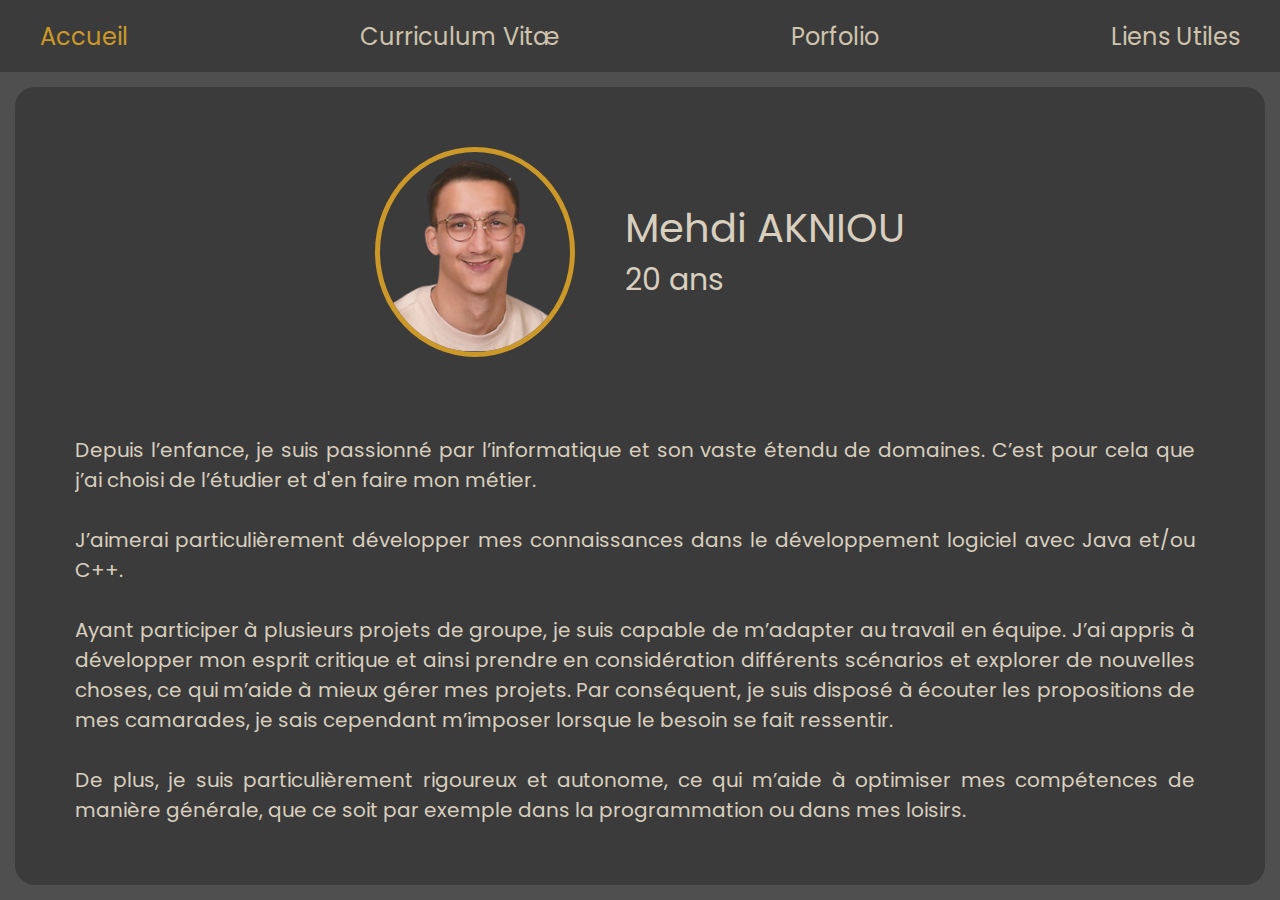
<file: index.html>
<!DOCTYPE html>
<html>
<head>
    <meta charset="utf-8"/>
    <meta name="viewport" content="width=device-width, height=device-height, initial-scale=1, maximum-scale = 1.0, user-scalable = 0"/>
    <link rel="preconnect" href="https://fonts.gstatic.com">
    <link href="https://fonts.googleapis.com/css2?family=Poppins&display=swap" rel="stylesheet">
    <link rel="stylesheet" type="text/css" href="Common to All Page/commonToAllPage.css"/>
    <link rel="stylesheet" type="text/css" media="screen and (max-width: 800px)" href="Common to All Page/commonToAllPageMobile.css"/>
    <link rel="stylesheet" type="text/css" href="Home/accueil.css"/>
    <link rel="stylesheet" type="text/css" media="screen and (min-width: 551px) and (max-width: 1400px)" href="Home/accueilTablet.css"/>
    <link rel="stylesheet" type="text/css" media="screen and (max-width: 550px)" href="Home/accueilMobile.css"/>
</head>
<body>

<header>
    <div class="navBar">
        <input type="checkbox" id="navCheck">
        <div class="navButton">
            <label for="navCheck">
            <div class="line1"></div>
            <div class="line2"></div>
            <div class="line3"></div>
            </label>
        </div>
        
        <div class="navLinks">
            <a href="index.html" class="compNavBar activeNavLink"> Accueil </a>
            <a href="CV/CV.html" class="compNavBar"> Curriculum Vit&aelig; </a>
            <a href="Portfolio/Portfolio.html" class="compNavBar"> Porfolio </a>
            <a href="Useful Link/usefulLinks.html" class="compNavBar"> Liens Utiles </a>
        </div>
    </div>
</header>

<main>
    <div class="presentation">
        <div class="pres1">
            <img src="Home/photo.png" alt="" class="photoPerso">
            <p class="name">
                Mehdi AKNIOU
                <br>
                <span>20 ans</span>
            </p>
        </div>
        <p class="content">
        Depuis l’enfance, je suis passionné par l’informatique et son vaste étendu de domaines. C’est pour cela que j’ai choisi de l’étudier et d'en faire mon métier.
        <br><br>
        J’aimerai particulièrement développer mes connaissances dans le développement logiciel avec Java et/ou C++.
        <br><br>
        Ayant participer à plusieurs projets de groupe, je suis capable de m’adapter au travail en équipe. J’ai appris à développer mon esprit critique et ainsi prendre en considération différents scénarios et explorer de nouvelles choses, ce qui m’aide à mieux gérer mes projets. Par conséquent, je suis disposé à écouter les propositions de mes camarades, je sais cependant m’imposer lorsque le besoin se fait ressentir.
        <br><br>
        De plus, je suis particulièrement rigoureux et autonome, ce qui m’aide à optimiser mes compétences de manière générale, que ce soit par exemple dans la programmation ou dans mes loisirs.
        </p>
    </div>
</main>

</body>
</html>
</file>
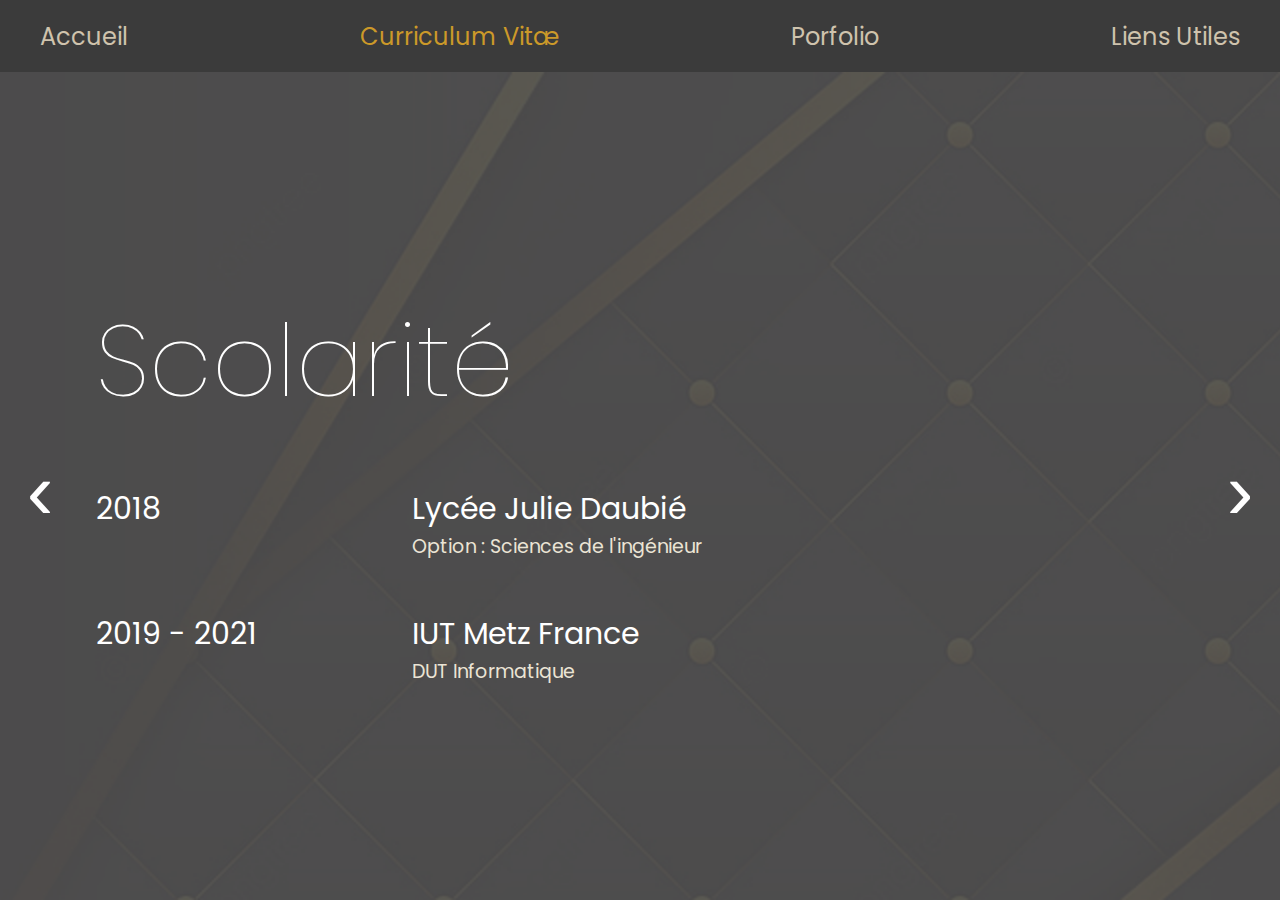
<file: CV/CV.html>
<!DOCTYPE html>
<html>
<head>
    <meta charset="utf-8"/>
    <meta name="viewport" content="width=device-width, initial-scale=1"/>
    <link rel="preconnect" href="https://fonts.gstatic.com">
    <link href="https://fonts.googleapis.com/css2?family=Poppins&display=swap" rel="stylesheet">
    <link rel="stylesheet" type="text/css" href="../Common to All Page/commonToAllPage.css"/>
    <link rel="stylesheet" type="text/css" media="screen and (max-width: 800px)" href="../Common to All Page/commonToAllPageMobile.css"/>
    <link rel="stylesheet" type="text/css" href="../Common to All Page/commonParallaxEffect.css"/>
    <link rel="stylesheet" type="text/css" media="screen and (min-width: 831px) and (max-width: 1400px)" href="../Common to All Page/commonParallaxEffectLaptop.css"/>
    <link rel="stylesheet" type="text/css" media="screen and (min-width: 501px) and (max-width: 830px)" href="../Common to All Page/commonParallaxEffectTablet.css"/>
    <link rel="stylesheet" type="text/css" media="screen and (max-width: 500px)" href="../Common to All Page/commonParallaxEffectMobile.css"/>
    <link rel="stylesheet" type="text/css" href="cvStyle.css"/>
    <link rel="stylesheet" type="text/css" media="screen and (min-width: 831px) and (max-width: 1155px)" href="cvStyleLaptop.css"/>
    <link rel="stylesheet" type="text/css" media="screen and (min-width: 501px) and (max-width: 830px)" href="cvStyleTablet.css"/>
    <link rel="stylesheet" type="text/css" media="screen and (max-width: 500px)" href="cvStyleMobile.css"/>
</head>

<body>

<header>
    <div class="navBar">
        <input type="checkbox" id="navCheck">
        <div class="navButton">
            <label for="navCheck">
            <div class="line1"></div>
            <div class="line2"></div>
            <div class="line3"></div>
            </label>
        </div>
        
        <div class="navLinks">
            <a href="../index.html" class="compNavBar">Accueil</a>
            <a href="CV.html" class="compNavBar activeNavLink">Curriculum Vit&aelig;</a>
            <a href="../Portfolio/Portfolio.html" class="compNavBar">Porfolio</a>
            <a href="../Useful Link/usefulLinks.html" class="compNavBar">Liens Utiles</a>
        </div>
    </div>
</header>

<main>

<div class="containerPara">
    <div class="parallax"></div>
    <div class="wholeContainer">
        <button class="carouselNavBtn previous" id="previous">
            &#139;
        </button>

        <div class="carouselContainer">
            <div class="carouselWrapper">
                <div class="carouselSlide" id="slide1">
                    
                    <h1>Scolarité</h1>
                    
                    <div class="education">
                        <div class="year">2018</div>
                        <hr>
                        <div class="instit">
                            <span class="titleColor">Lycée Julie Daubié</span>
                            <br/>
                            Option : Sciences de l'ingénieur
                        </div>
                        <div class="year">2019 - 2021</div>
                        <hr>
                        <div class="instit">
                            <span class="titleColor">IUT Metz France</span>
                            <br/>
                            DUT Informatique
                        </div>
                    </div>

                </div>
                <div class="carouselSlide" id="slide2">
                    
                    <h1>Experience</h1>
                    
                    <div class="experience">
                        <div class="year">Décembre 2015</div>
                        <hr>
                        <div class="instit">
                            <span class="titleColor">Mairie de Marange-Silvange</span>
                            <br/>
                            Stage
                            <br/>
                            Gestion et Administration
                        </div>
                        <div class="year">Août 2020</div>
                        <hr>
                        <div class="instit">
                            <span class="titleColor">AGCO Ennery</span>
                            <br/>
                            Job Étudiant 
                            <br/> 
                            Préparation des commandes
                        </div>
                    </div>


                </div>
                <div class="carouselSlide" id="slide3">

                    <h1>Compétences</h1>

                    <div class="overflowSkills">
                        <div class="blocContainer">            
                            <div class="skills">
                                <p>Java</p>
                                <div class="firstBlocLine">
                                    <div class="bullet red"></div>
                                    <div class="bullet red"></div>
                                    <div class="bullet red"></div>
                                    <div class="bullet red"></div>
                                    <div class="bullet red"></div>
                                    <div class="bullet red"></div>
                                    <div class="bullet red"></div>
                                    <div class="bullet red"></div>
                                    <div class="bullet red"></div>
                                    <div class="bullet white"></div>
                                </div>
                                <p>Python</p>
                                <div class="firstBlocLine">
                                    <div class="bullet red"></div>
                                    <div class="bullet red"></div>
                                    <div class="bullet red"></div>
                                    <div class="bullet red"></div>
                                    <div class="bullet red"></div>
                                    <div class="bullet white"></div>
                                    <div class="bullet white"></div>
                                    <div class="bullet white"></div>
                                    <div class="bullet white"></div>
                                    <div class="bullet white"></div>
                                </div>
                                <p>C++</p>
                                <div class="firstBlocLine">
                                    <div class="bullet red"></div>
                                    <div class="bullet red"></div>
                                    <div class="bullet red"></div>
                                    <div class="bullet red"></div>
                                    <div class="bullet red"></div>
                                    <div class="bullet white"></div>
                                    <div class="bullet white"></div>
                                    <div class="bullet white"></div>
                                    <div class="bullet white"></div>
                                    <div class="bullet white"></div>
                                </div>
                                <p>C</p>
                                <div class="firstBlocLine">
                                    <div class="bullet red"></div>
                                    <div class="bullet red"></div>
                                    <div class="bullet red"></div>
                                    <div class="bullet white"></div>
                                    <div class="bullet white"></div>
                                    <div class="bullet white"></div>
                                    <div class="bullet white"></div>
                                    <div class="bullet white"></div>
                                    <div class="bullet white"></div>
                                    <div class="bullet white"></div>
                                </div>
                            </div>

                            <div class="skills">
                                <p>HTML</p>
                                <div class="firstBlocLine">
                                    <div class="bullet yellow"></div>
                                    <div class="bullet yellow"></div>
                                    <div class="bullet yellow"></div>
                                    <div class="bullet yellow"></div>
                                    <div class="bullet yellow"></div>
                                    <div class="bullet yellow"></div>
                                    <div class="bullet white"></div>
                                    <div class="bullet white"></div>
                                    <div class="bullet white"></div>
                                    <div class="bullet white"></div>
                                </div>
                                <p>CSS</p>
                                <div class="firstBlocLine">
                                    <div class="bullet yellow"></div>
                                    <div class="bullet yellow"></div>
                                    <div class="bullet yellow"></div>
                                    <div class="bullet yellow"></div>
                                    <div class="bullet yellow"></div>
                                    <div class="bullet white"></div>
                                    <div class="bullet white"></div>
                                    <div class="bullet white"></div>
                                    <div class="bullet white"></div>
                                    <div class="bullet white"></div>
                                </div>
                                <p>PHP</p>
                                <div class="firstBlocLine">
                                    <div class="bullet yellow"></div>
                                    <div class="bullet yellow"></div>
                                    <div class="bullet yellow"></div>
                                    <div class="bullet yellow"></div>
                                    <div class="bullet yellow"></div>
                                    <div class="bullet white"></div>
                                    <div class="bullet white"></div>
                                    <div class="bullet white"></div>
                                    <div class="bullet white"></div>
                                    <div class="bullet white"></div>
                                </div>
                                <p>JavaScript</p>
                                <div class="firstBlocLine">
                                    <div class="bullet yellow"></div>
                                    <div class="bullet yellow"></div>
                                    <div class="bullet yellow"></div>
                                    <div class="bullet yellow"></div>
                                    <div class="bullet white"></div>
                                    <div class="bullet white"></div>
                                    <div class="bullet white"></div>
                                    <div class="bullet white"></div>
                                    <div class="bullet white"></div>
                                    <div class="bullet white"></div>
                                </div>
                            </div>

                            <div class="skills">
                                <p>MySQL</p>
                                <div class="firstBlocLine">
                                    <div class="bullet blue"></div>
                                    <div class="bullet blue"></div>
                                    <div class="bullet blue"></div>
                                    <div class="bullet blue"></div>
                                    <div class="bullet blue"></div>
                                    <div class="bullet blue"></div>
                                    <div class="bullet white"></div>
                                    <div class="bullet white"></div>
                                    <div class="bullet white"></div>
                                    <div class="bullet white"></div>
                                </div>
                                <p>PhpMyAdmin</p>
                                <div class="firstBlocLine">
                                    <div class="bullet blue"></div>
                                    <div class="bullet blue"></div>
                                    <div class="bullet blue"></div>
                                    <div class="bullet blue"></div>
                                    <div class="bullet blue"></div>
                                    <div class="bullet blue"></div>
                                    <div class="bullet blue"></div>
                                    <div class="bullet blue"></div>
                                    <div class="bullet white"></div>
                                    <div class="bullet white"></div>
                                </div>
                                <p>Database Structure</p>
                                <div class="firstBlocLine">
                                    <div class="bullet blue"></div>
                                    <div class="bullet blue"></div>
                                    <div class="bullet blue"></div>
                                    <div class="bullet blue"></div>
                                    <div class="bullet blue"></div>
                                    <div class="bullet blue"></div>
                                    <div class="bullet blue"></div>
                                    <div class="bullet white"></div>
                                    <div class="bullet white"></div>
                                    <div class="bullet white"></div>
                                </div>
                                <p>Networking</p>
                                <div class="firstBlocLine">
                                    <div class="bullet blue"></div>
                                    <div class="bullet blue"></div>
                                    <div class="bullet blue"></div>
                                    <div class="bullet blue"></div>
                                    <div class="bullet blue"></div>
                                    <div class="bullet white"></div>
                                    <div class="bullet white"></div>
                                    <div class="bullet white"></div>
                                    <div class="bullet white"></div>
                                    <div class="bullet white"></div>
                                </div>
                            </div>
                        </div>
                        
                        <div class="btnSkills">
                            <button id="btnPrev">&#139;</button>
                            <button id="btnNext">&#155;</button>
                        </div>
                    </div>

                </div>
                <div class="carouselSlide" id="slide4">
                    
                    <h1>Notions Additionels</h1>
                    <p>
                        <span class="titleColor">Gestion de projet</span>
                        <br/>
                        Github - Teams - Trello - Gantt Project
                    </p>
                    <p>
                        <span class="titleColor">Word</span>
                        <br/>
                        Word - PowerPoint - Excel - Drive
                    </p>
                    <p>
                        <span class="titleColor">Économie</span>
                        <br/>
                        Analyse financière - Gestion de compte
                    </p>
                    <p>
                        <span class="titleColor">Droit</span>
                        <br/>
                        Droit informatique
                    </p>

                </div>
            </div>
        </div>

        <button class="carouselNavBtn next" id="next">
            &#155;
        </button>
        <div class="upDownBtnContainer">
            <button class="upDownBtn" id="up">
                &#x25B2;
            </button>
            <button class="upDownBtn" id="down">
                &#x25BC;
            </button>
        </div>
    </div>
</div>

</main>

<script type="text/javascript" src="../Common to All Page/commonParallaxEffect.js"></script>
<script type="text/javascript" src="skillsSlide.js"></script>
</body>
</html>
</file>
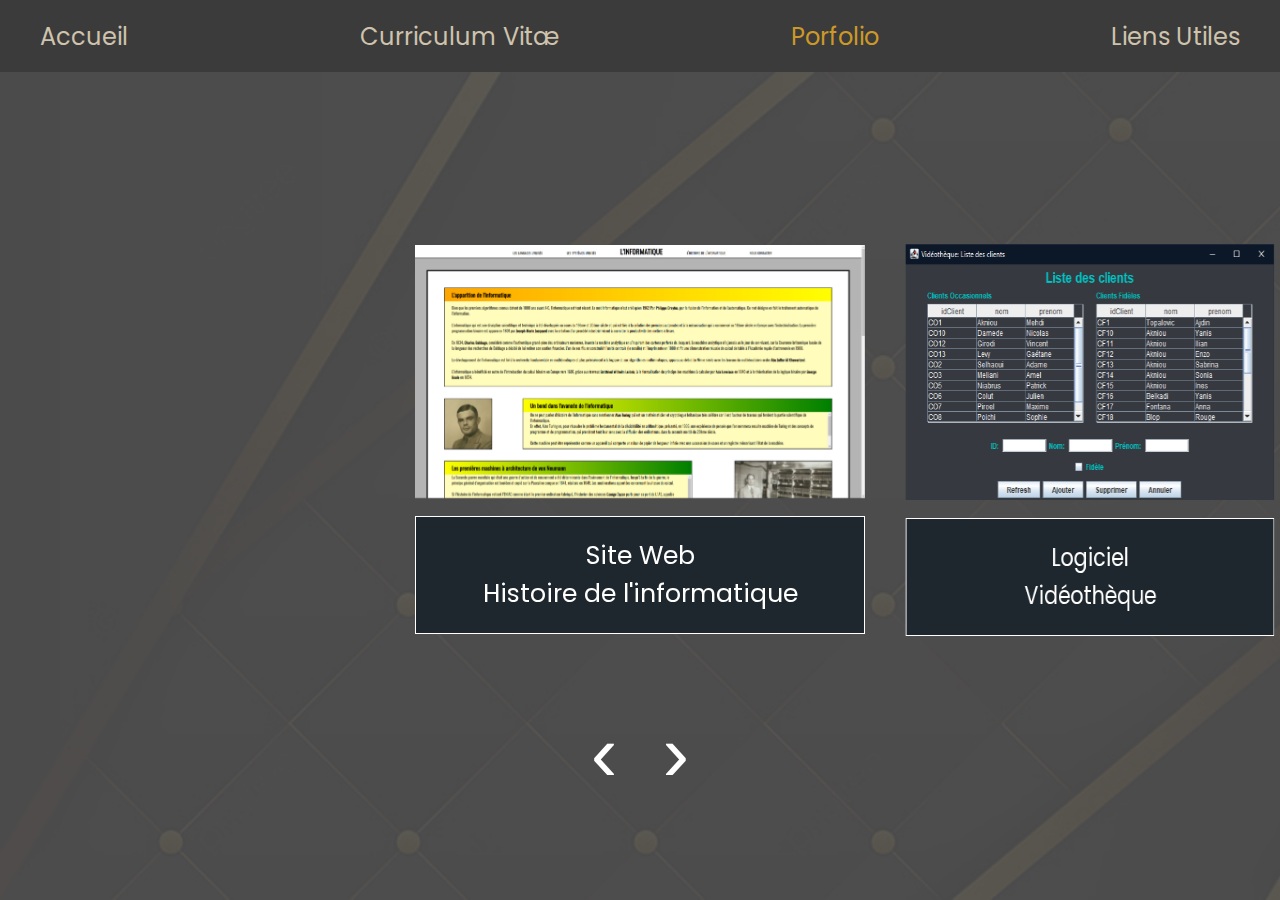
<file: Portfolio/Portfolio.html>
<!DOCTYPE html>
<html>
<head>
    <meta charset="utf-8"/>
    <meta name="viewport" content="width=device-width, initial-scale=1"/>
    <link rel="preconnect" href="https://fonts.gstatic.com">
    <link href="https://fonts.googleapis.com/css2?family=Poppins&display=swap" rel="stylesheet">
    <link rel="stylesheet" type="text/css" href="../Common to All Page/commonToAllPage.css"/>
    <link rel="stylesheet" type="text/css" media="screen and (max-width: 800px)" href="../Common to All Page/commonToAllPageMobile.css"/>
    <link rel="stylesheet" type="text/css" href="portfolio.css"/>
    <link rel="stylesheet" type="text/css" media="screen and (min-width: 491px) and (max-width: 1400px)" href="portfolioMobile2.css"/>
    <link rel="stylesheet" type="text/css" media="screen and (max-width: 490px)" href="portfolioMobile.css"/>
</head>

<body>

<header>
    <div class="navBar">
        <input type="checkbox" id="navCheck">
        <div class="navButton">
            <label for="navCheck">
            <div class="line1"></div>
            <div class="line2"></div>
            <div class="line3"></div>
            </label>
        </div>
        
        <div class="navLinks">
            <a href="../index.html" class="compNavBar">Accueil</a>
            <a href="../CV/CV.html" class="compNavBar">Curriculum Vit&aelig;</a>
            <a href="Portfolio.html" class="compNavBar activeNavLink">Porfolio</a>
            <a href="../Useful Link/usefulLinks.html" class="compNavBar">Liens Utiles</a>
        </div>
    </div>
</header>

<main>

<div class="carousel">

    <div class="carouselBody">

        <div class="carouselSlider">
            <div class="carouselItem">
                <a href="../Every Project/Project 1/firstProject.html">
                    <div class="carouselContent">
                            
                        <div class="imgContainer">
                            <img src="im3.png" alt="">
                        </div>
                        <div class="content">
                            Site Web <br/> Histoire de l'informatique
                        </div>

                    </div>
                </a>
            </div>
            <div class="carouselItem">
                <a href="../Every Project/Project 4/fourthProject.html">
                    <div class="carouselContent">
                            
                        <div class="imgContainer">
                            <img src="im1.png" alt="">
                        </div>
                        <div class="content">
                            Logiciel <br/> Vidéothèque
                        </div>
                        
                    </div>
                </a>
            </div>
            <div class="carouselItem">
                <a href="../Every Project/Project 5/fifthProject.html">
                    <div class="carouselContent">
                            
                        <div class="imgContainer">
                            <img src="im5.png" alt="">
                        </div>
                        <div class="content">
                            Site Web <br/> Alumni Metz
                        </div>

                    </div>
                </a>
            </div>
            <div class="carouselItem">
                <a href="../Every Project/Project 2/secondProject.html">
                    <div class="carouselContent">
                            
                        <div class="imgContainer">
                            <img src="im2.png" alt="">
                        </div>
                        <div class="content">
                            Site Web <br/> HK News
                        </div>

                    </div>
                </a>
            </div>
            <div class="carouselItem">
                <a href="../Every Project/Project 3/thirdProject.html">
                    <div class="carouselContent">
                            
                        <div class="imgContainer">
                            <img src="im4.png" alt="">
                        </div>
                        <div class="content">
                            Logiciel <br/> EZGestion
                        </div>
                        
                    </div>
                </a>
            </div>
        </div>

    </div>

    <div class="NavBtn">
        <button class="prevBtn">&#139;</button>
        <button class="nextBtn">&#155;</button>
    </div>

</div>

</main>

<script type="text/javascript" src="portfolioCoverFlow.js"></script>
</body>
</html>
</file>
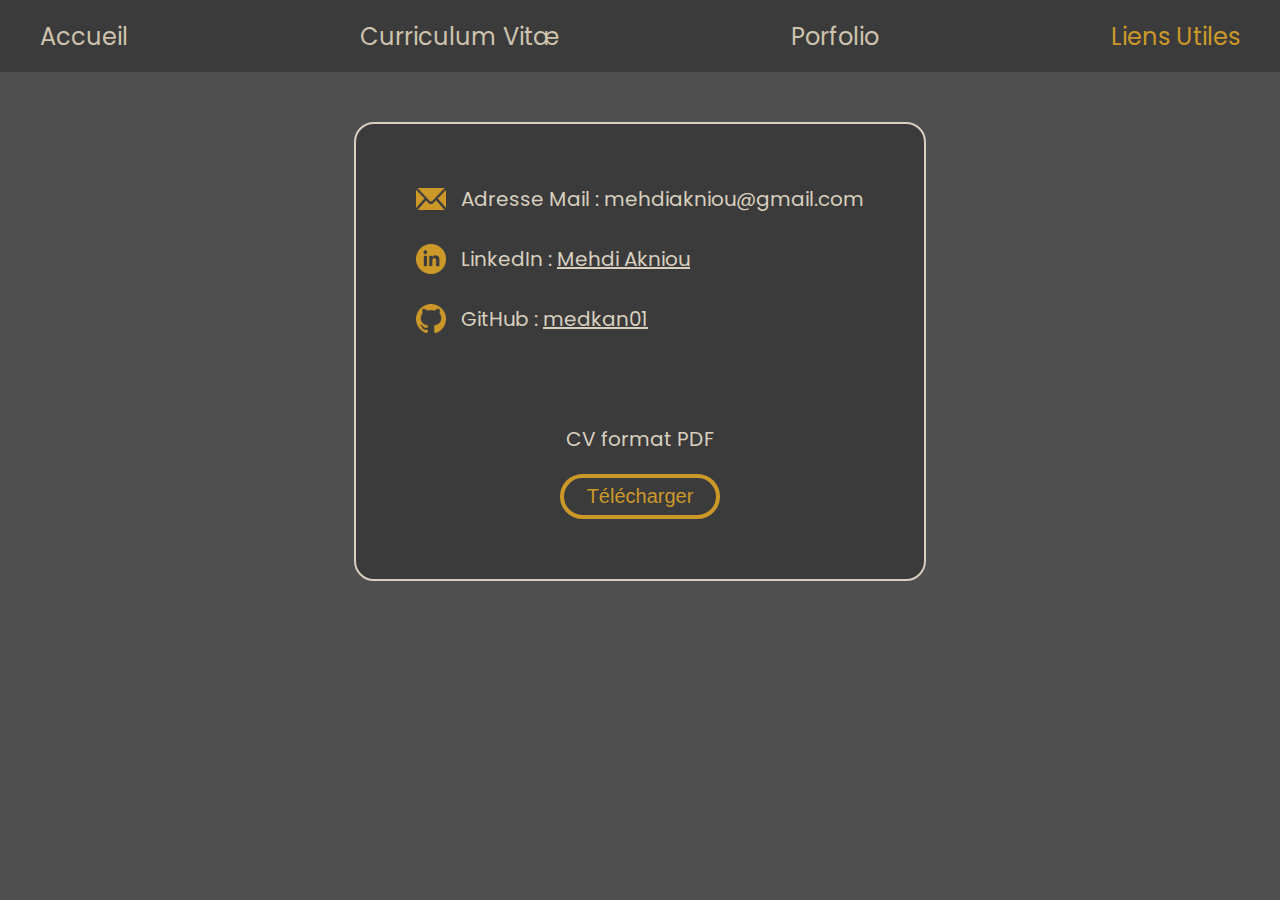
<file: Useful Link/usefulLinks.html>
<!DOCTYPE html>
<html>
<head>
    <meta charset="utf-8"/>
    <meta name="viewport" content="width=device-width, initial-scale=1"/>
    <link rel="stylesheet" href="https://fonts.googleapis.com/icon?family=Material+Icons" />
    <link rel="preconnect" href="https://fonts.gstatic.com">
    <link href="https://fonts.googleapis.com/css2?family=Poppins&display=swap" rel="stylesheet">
    <link rel="stylesheet" type="text/css" href="../Common to All Page/commonToAllPage.css"/>
    <link rel="stylesheet" type="text/css" media="screen and (max-width: 800px)" href="../Common to All Page/commonToAllPageMobile.css"/>
    <link rel="stylesheet" type="text/css" href="usefulLinks.css"/>
    <link rel="stylesheet" type="text/css" media="screen and (max-width: 900px)" href="usefulLinksMobile.css"/>
</head>

<body>

<header>
    <div class="navBar">
        <input type="checkbox" id="navCheck">
        <div class="navButton">
            <label for="navCheck">
            <div class="line1"></div>
            <div class="line2"></div>
            <div class="line3"></div>
            </label>
        </div>
        
        <div class="navLinks">
            <a href="../index.html" class="compNavBar"> Accueil </a>
            <a href="../CV/CV.html" class="compNavBar"> Curriculum Vit&aelig; </a>
            <a href="../Portfolio/Portfolio.html" class="compNavBar"> Porfolio </a>
            <a href="usefulLinks.html" class="compNavBar activeNavLink"> Liens Utiles </a>
        </div>
    </div>
</header>

<main>

<div class="presentation">
    <div class="lien">
        <img src="email.png" class="icon" id="email">
        <p>Adresse Mail : mehdiakniou@gmail.com</p>
    </div>
    <br>
    <div class="lien">
        <img src="linkedinIcon.png" class="icon">
        <p>LinkedIn : <a href="https://www.linkedin.com/in/mehdi-akniou-0983b71a4/">Mehdi Akniou</a></p>
    </div>
    <br>
    <div class="lien">
        <img src="githubIcon.png" class="icon">
        <p>GitHub : <a href="https://github.com/medkan01">medkan01</a></p>
    </div>
    <br><br><br>
    <div class="cvDownload">
        <p class="cvLink">CV format PDF</p>

        <a href="CV_Mehdi_Akniou.pdf" class="cvPdf"><button>Télécharger</button></a>
    </div>
</div>

</main>

</body>
</html>
</file>
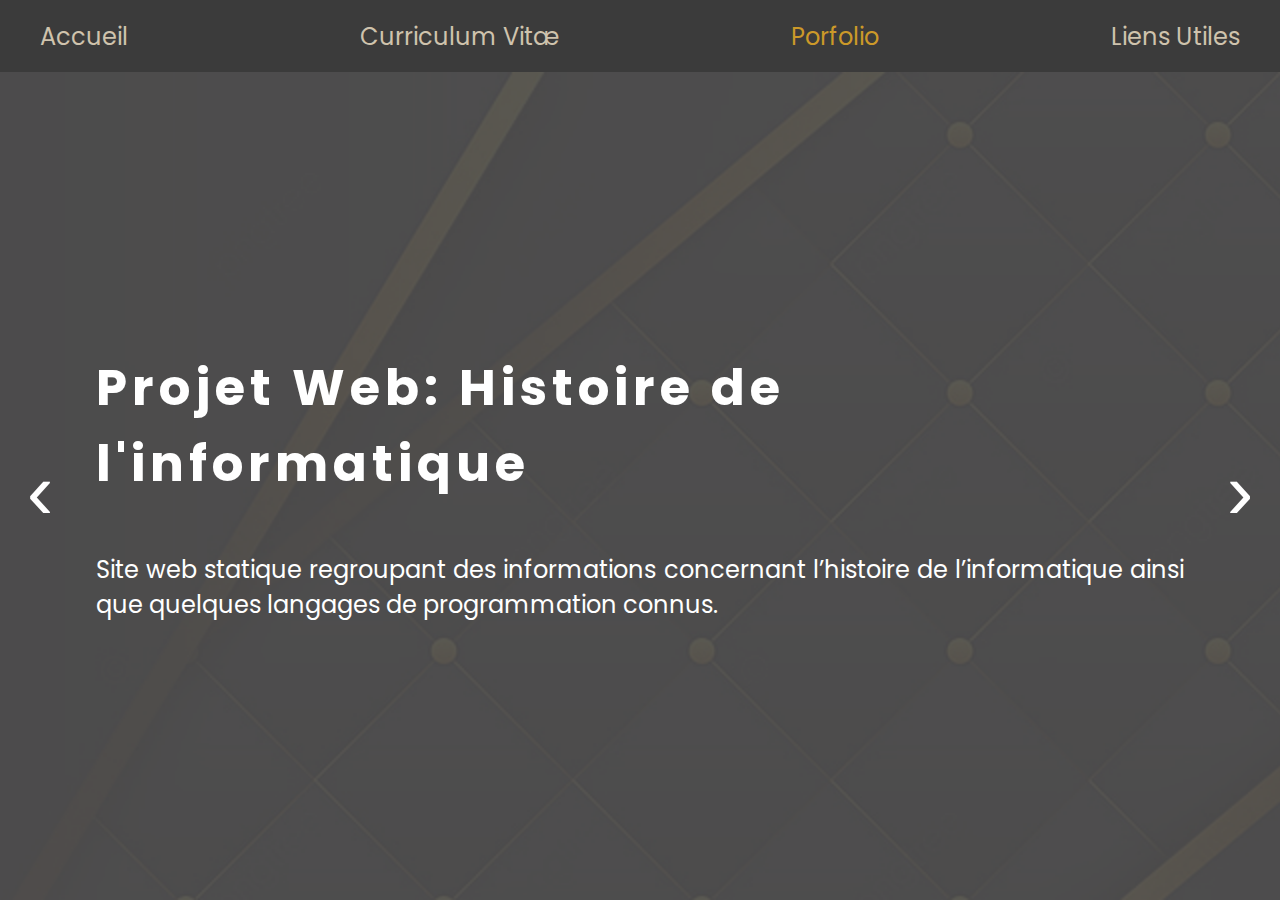
<file: Every Project/Project 1/firstProject.html>
<!DOCTYPE html>
<html>
<head>
    <meta charset="utf-8"/>
    <meta name="viewport" content="width=device-width, initial-scale=1"/>
    <link rel="preconnect" href="https://fonts.gstatic.com">
    <link href="https://fonts.googleapis.com/css2?family=Poppins&display=swap" rel="stylesheet">
    <link rel="stylesheet" type="text/css" href="../../Common to All Page/commonToAllPage.css"/>
    <link rel="stylesheet" type="text/css" media="screen and (max-width: 800px)" href="../../Common to All Page/commonToAllPageMobile.css"/>

    <link rel="stylesheet" type="text/css" href="../../Common to All Page/commonParallaxEffect.css"/>
    <link rel="stylesheet" type="text/css" media="screen and (min-width: 831px) and (max-width: 1400px)" href="../../Common to All Page/commonParallaxEffectLaptop.css"/>
    <link rel="stylesheet" type="text/css" media="screen and (min-width: 501px) and (max-width: 830px)" href="../../Common to All Page/commonParallaxEffectTablet.css"/>
    <link rel="stylesheet" type="text/css" media="screen and (max-width: 500px)" href="../../Common to All Page/commonParallaxEffectMobile.css"/>

    <link rel="stylesheet" type="text/css" href="../Project Style/project.css"/>
    <link rel="stylesheet" type="text/css" media="screen and (min-width: 831px) and (max-width: 1400px)" href="../Project Style/projectLaptop.css"/>
    <link rel="stylesheet" type="text/css" media="screen and (min-width: 501px) and (max-width: 830px)" href="../Project Style/projectTablet.css"/>
    <link rel="stylesheet" type="text/css" media="screen and (max-width: 500px)" href="../Project Style/projectMobile.css"/>
</head>

<body>

<header>
    <div class="navBar">
        <a href="../../Portfolio/Portfolio.html" class="retour">Retour</a>
        <input type="checkbox" id="navCheck">
        <div class="navButton">
            <label for="navCheck">
            <div class="line1"></div>
            <div class="line2"></div>
            <div class="line3"></div>
            </label>
        </div>
        
        <div class="navLinks">
            <a href="../../index.html" class="compNavBar">Accueil</a>
            <a href="../../CV/CV.html" class="compNavBar">Curriculum Vit&aelig;</a>
            <a href="../../Portfolio/Portfolio.html" class="compNavBar activeNavLink">Porfolio</a>
            <a href="../../Useful Link/usefulLinks.html" class="compNavBar">Liens Utiles</a>
        </div>
    </div>
</header>

<main>

<div class="containerPara">
    <div class="parallax"></div>
    <div class="wholeContainer">
        <button class="carouselNavBtn previous" id="previous">
            &#139;
        </button>

        <div class="carouselContainer">
            <div class="carouselWrapper">
                <div class="carouselSlide" id="slide1">

                    <h1>Projet Web: Histoire de l'informatique </h1>
                    <p>
                        Site web statique regroupant des informations concernant l’histoire de l’informatique ainsi que quelques langages de programmation connus.
                    </p>

                </div>
                <div class="carouselSlide" id="slide1">

                    <h1>Objectif du projet </h1>
                    <p>
                        Site web statique regroupant des informations concernant l’histoire de l’informatique ainsi que quelques langages de programmation connus.
                    </p>
                    <br>
                    <h1>Compétences visées </h1>
                    <p>
                        Aptitude à synthétiser l’information écrite et sa présentation orale.
                        <br>
                        Maitrise de la recherche documentaire.
                        <br>
                        Aptitude à la synthèse des compétences techniques acquises.
                    </p>

                </div>
                <div class="carouselSlide" id="slide2">

                    <h1>Langages et Technologies</h1>
                    <div class="imageContainer">
                        <img src="../Image/html.png" alt="">
                        <img src="../Image/css.png" alt="">
                    </div>

                </div>
            </div>
        </div>

        <button class="carouselNavBtn next" id="next">
            &#155;
        </button>
        <div class="upDownBtnContainer">
            <button class="upDownBtn" id="up">
                &#x25B2;
            </button>
            <button class="upDownBtn" id="down">
                &#x25BC;
            </button>
        </div>
    </div>
</div>

</main>

<script type="text/javascript" src="../../Common to All Page/commonParallaxEffect.js"></script>
</body>
</html>
</file>
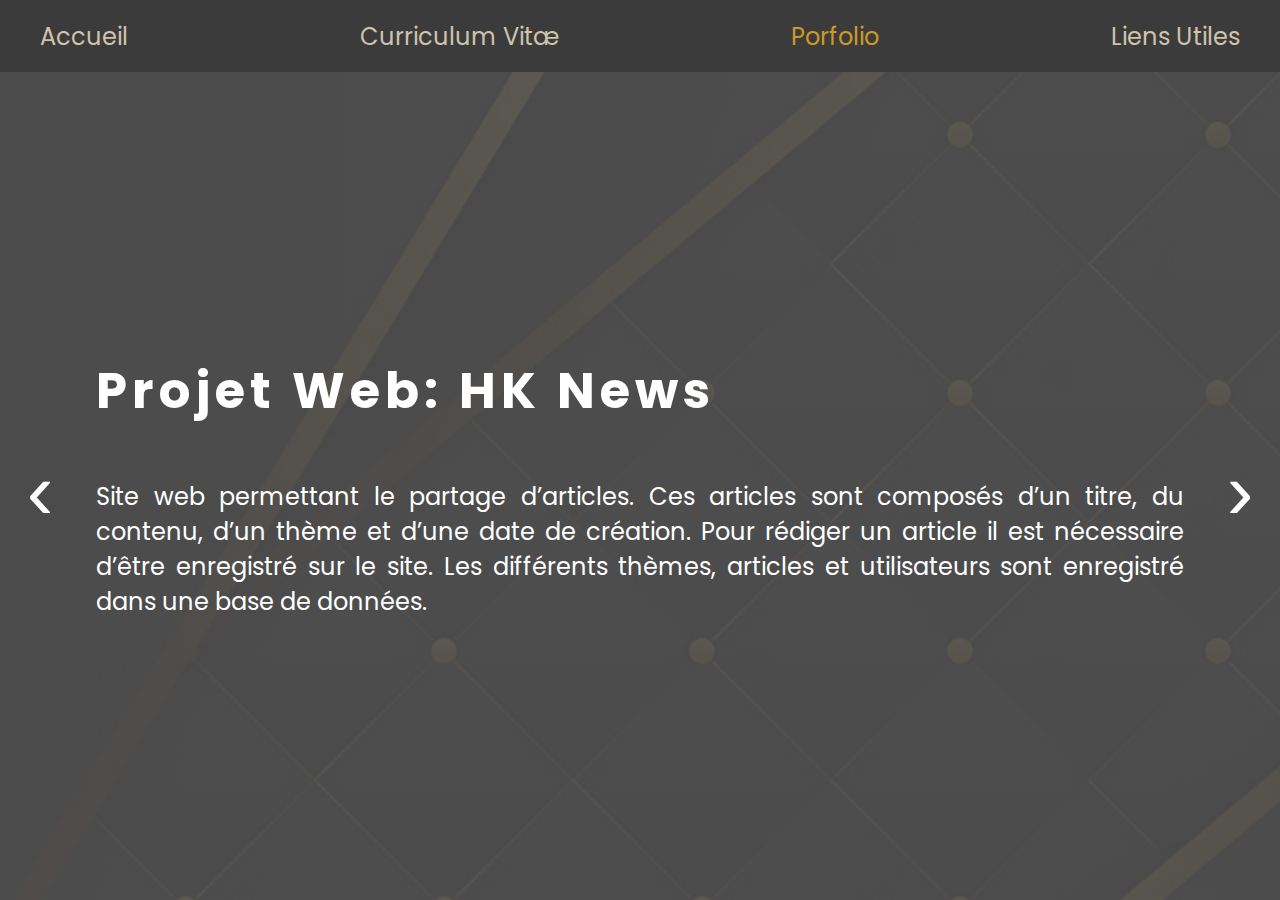
<file: Every Project/Project 2/secondProject.html>
<!DOCTYPE html>
<html>
<head>
    <meta charset="utf-8"/>
    <meta name="viewport" content="width=device-width, initial-scale=1"/>
    <link rel="preconnect" href="https://fonts.gstatic.com">
    <link href="https://fonts.googleapis.com/css2?family=Poppins&display=swap" rel="stylesheet">
    <link rel="stylesheet" type="text/css" href="../../Common to All Page/commonToAllPage.css"/>
    <link rel="stylesheet" type="text/css" media="screen and (max-width: 800px)" href="../../Common to All Page/commonToAllPageMobile.css"/>

    <link rel="stylesheet" type="text/css" href="../../Common to All Page/commonParallaxEffect.css"/>
    <link rel="stylesheet" type="text/css" media="screen and (min-width: 831px) and (max-width: 1400px)" href="../../Common to All Page/commonParallaxEffectLaptop.css"/>
    <link rel="stylesheet" type="text/css" media="screen and (min-width: 501px) and (max-width: 830px)" href="../../Common to All Page/commonParallaxEffectTablet.css"/>
    <link rel="stylesheet" type="text/css" media="screen and (max-width: 500px)" href="../../Common to All Page/commonParallaxEffectMobile.css"/>

    <link rel="stylesheet" type="text/css" href="../Project Style/project.css"/>
    <link rel="stylesheet" type="text/css" media="screen and (min-width: 831px) and (max-width: 1400px)" href="../Project Style/projectLaptop.css"/>
    <link rel="stylesheet" type="text/css" media="screen and (min-width: 501px) and (max-width: 830px)" href="../Project Style/projectTablet.css"/>
    <link rel="stylesheet" type="text/css" media="screen and (min-width: 381px) and (max-width: 500px)" href="../Project Style/projectMobile.css"/>
    <link rel="stylesheet" type="text/css" media="screen and (max-width: 380px)" href="../Project Style/projectSmallMobile.css"/>
</head>

<body>

<header>
    <div class="navBar">
        <a href="../../Portfolio/Portfolio.html" class="retour">Retour</a>
        <input type="checkbox" id="navCheck">
        <div class="navButton">
            <label for="navCheck">
            <div class="line1"></div>
            <div class="line2"></div>
            <div class="line3"></div>
            </label>
        </div>
        
        <div class="navLinks">
            <a href="../../index.html" class="compNavBar">Accueil</a>
            <a href="../../CV/CV.html" class="compNavBar">Curriculum Vit&aelig;</a>
            <a href="../../Portfolio/Portfolio.html" class="compNavBar activeNavLink">Porfolio</a>
            <a href="../../Useful Link/usefulLinks.html" class="compNavBar">Liens Utiles</a>
        </div>
    </div>
</header>

<main>

<div class="containerPara">
    <div class="parallax"></div>
    <div class="wholeContainer">
        <button class="carouselNavBtn previous" id="previous">
            &#139;
        </button>

        <div class="carouselContainer">
            <div class="carouselWrapper">
                <div class="carouselSlide" id="slide1">

                    <h1>Projet Web: HK News</h1>
                    <p>
                        Site web permettant le partage d’articles. Ces articles sont composés d’un titre, du contenu, d’un thème et d’une date de création. Pour rédiger un article il est nécessaire d’être enregistré sur le site. Les différents thèmes, articles et utilisateurs sont enregistré dans une base de données.
                    </p>

                </div>
                <div class="carouselSlide" id="slide1">

                    <h1>Objectif du projet</h1>
                    <p>
                        Mise en œuvre des méthodes de conduite de projet.
                    </p>
                    <br>
                    <h1>Compétences vissées</h1>
                    <p>
                        Mise en pratique de la méthodologie de conduite de projets.
                        <br>
                        Développement des compétences d’autonomie et d’initiative de l’étudiant.
                        <br>
                        Développement des aptitudes au travail en équipe.
                    </p>

                </div>
                <div class="carouselSlide" id="slide2">

                    <h1>Langages et Technologies</h1>
                    <div class="imageContainer">
                        <img src="../Image/html.png" alt="">
                        <img src="../Image/css.png" alt="">
                        <img src="../Image/js.png" alt="">
                        <img src="../Image/php.png" alt="">
                        <img src="../Image/MySQL.png" alt="">
                        <img src="../Image/PhpMyAdmin_logo.png" alt="">
                    </div>

                </div>
            </div>
        </div>

        <button class="carouselNavBtn next" id="next">
            &#155;
        </button>
        <div class="upDownBtnContainer">
            <button class="upDownBtn" id="up">
                &#x25B2;
            </button>
            <button class="upDownBtn" id="down">
                &#x25BC;
            </button>
        </div>
    </div>
</div>

</main>

<script type="text/javascript" src="../../Common to All Page/commonParallaxEffect.js"></script>
</body>
</html>
</file>
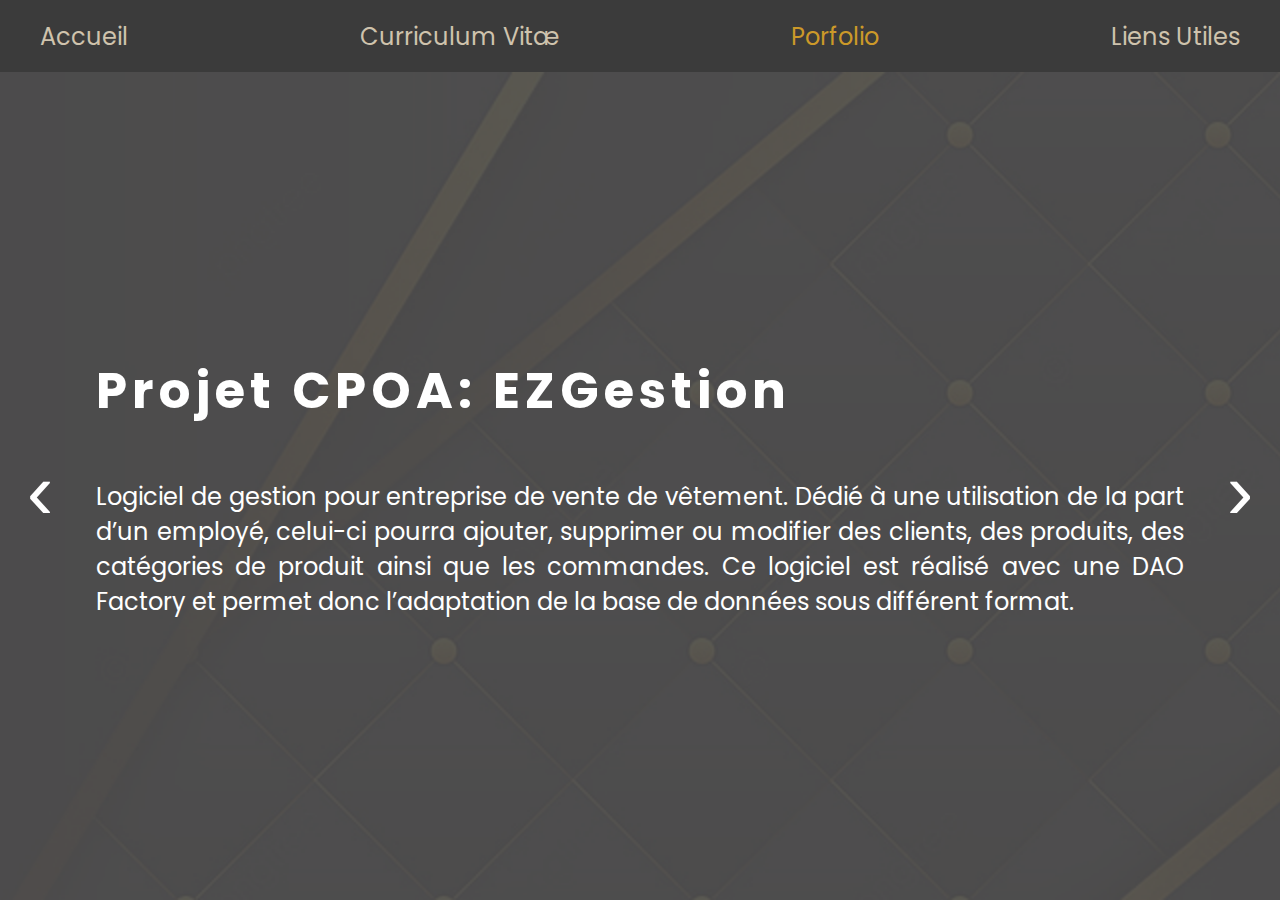
<file: Every Project/Project 3/thirdProject.html>
<!DOCTYPE html>
<html>
<head>
    <meta charset="utf-8"/>
    <meta name="viewport" content="width=device-width, initial-scale=1"/>
    <link rel="preconnect" href="https://fonts.gstatic.com">
    <link href="https://fonts.googleapis.com/css2?family=Poppins&display=swap" rel="stylesheet">
    <link rel="stylesheet" type="text/css" href="../../Common to All Page/commonToAllPage.css"/>
    <link rel="stylesheet" type="text/css" media="screen and (max-width: 800px)" href="../../Common to All Page/commonToAllPageMobile.css"/>

    <link rel="stylesheet" type="text/css" href="../../Common to All Page/commonParallaxEffect.css"/>
    <link rel="stylesheet" type="text/css" media="screen and (min-width: 831px) and (max-width: 1400px)" href="../../Common to All Page/commonParallaxEffectLaptop.css"/>
    <link rel="stylesheet" type="text/css" media="screen and (min-width: 501px) and (max-width: 830px)" href="../../Common to All Page/commonParallaxEffectTablet.css"/>
    <link rel="stylesheet" type="text/css" media="screen and (max-width: 500px)" href="../../Common to All Page/commonParallaxEffectMobile.css"/>

    <link rel="stylesheet" type="text/css" href="../Project Style/project.css"/>
    <link rel="stylesheet" type="text/css" media="screen and (min-width: 831px) and (max-width: 1400px)" href="../Project Style/projectLaptop.css"/>
    <link rel="stylesheet" type="text/css" media="screen and (min-width: 501px) and (max-width: 830px)" href="../Project Style/projectTablet.css"/>
    <link rel="stylesheet" type="text/css" media="screen and (max-width: 500px)" href="../Project Style/projectMobile.css"/>
</head>

<body>

<header>
    <div class="navBar">
        <a href="../../Portfolio/Portfolio.html" class="retour">Retour</a>
        <input type="checkbox" id="navCheck">
        <div class="navButton">
            <label for="navCheck">
            <div class="line1"></div>
            <div class="line2"></div>
            <div class="line3"></div>
            </label>
        </div>
        
        <div class="navLinks">
            <a href="../../index.html" class="compNavBar">Accueil</a>
            <a href="../../CV/CV.html" class="compNavBar">Curriculum Vit&aelig;</a>
            <a href="../../Portfolio/Portfolio.html" class="compNavBar activeNavLink">Porfolio</a>
            <a href="../../Useful Link/usefulLinks.html" class="compNavBar">Liens Utiles</a>
        </div>
    </div>
</header>

<main>

<div class="containerPara">
    <div class="parallax"></div>
    <div class="wholeContainer">
        <button class="carouselNavBtn previous" id="previous">
            &#139;
        </button>

        <div class="carouselContainer">
            <div class="carouselWrapper">
                <div class="carouselSlide" id="slide1">

                    <h1>Projet CPOA: EZGestion</h1>
                    <p>
                        Logiciel de gestion pour entreprise de vente de vêtement. Dédié à une utilisation de la part d’un employé, celui-ci pourra ajouter, supprimer ou modifier des clients, des produits, des catégories de produit ainsi que les commandes. Ce logiciel est réalisé avec une DAO Factory et permet donc l’adaptation de la base de données sous différent format.
                    </p>

                </div>
                <div class="carouselSlide" id="slide1">

                    <h1>Objectif du projet</h1>
                    <p>
                        Développer un logiciel en suivant les préceptes de l'agilité et mettant en œuvre un ensemble de bonnes pratiques.
                    </p>
                    <br>
                    <h1>Compétences visées</h1>
                    <p>
                        Programmation événementielle, JDBC, Design Pattern DAO, architecture MVC, tests unitaires
                    </p>

                </div>
                <div class="carouselSlide" id="slide2">

                    <h1>Compétences</h1>
                    <div class="imageContainer">
                        <img src="../Image/java.png" alt="">
                        <img src="../Image/MySQL.png" alt="">
                        <div class="FXML">FXML</div>
                    </div>

                </div>
            </div>
        </div>

        <button class="carouselNavBtn next" id="next">
            &#155;
        </button>
        <div class="upDownBtnContainer">
            <button class="upDownBtn" id="up">
                &#x25B2;
            </button>
            <button class="upDownBtn" id="down">
                &#x25BC;
            </button>
        </div>
    </div>
</div>

</main>

<script type="text/javascript" src="../../Common to All Page/commonParallaxEffect.js"></script>
</body>
</html>
</file>
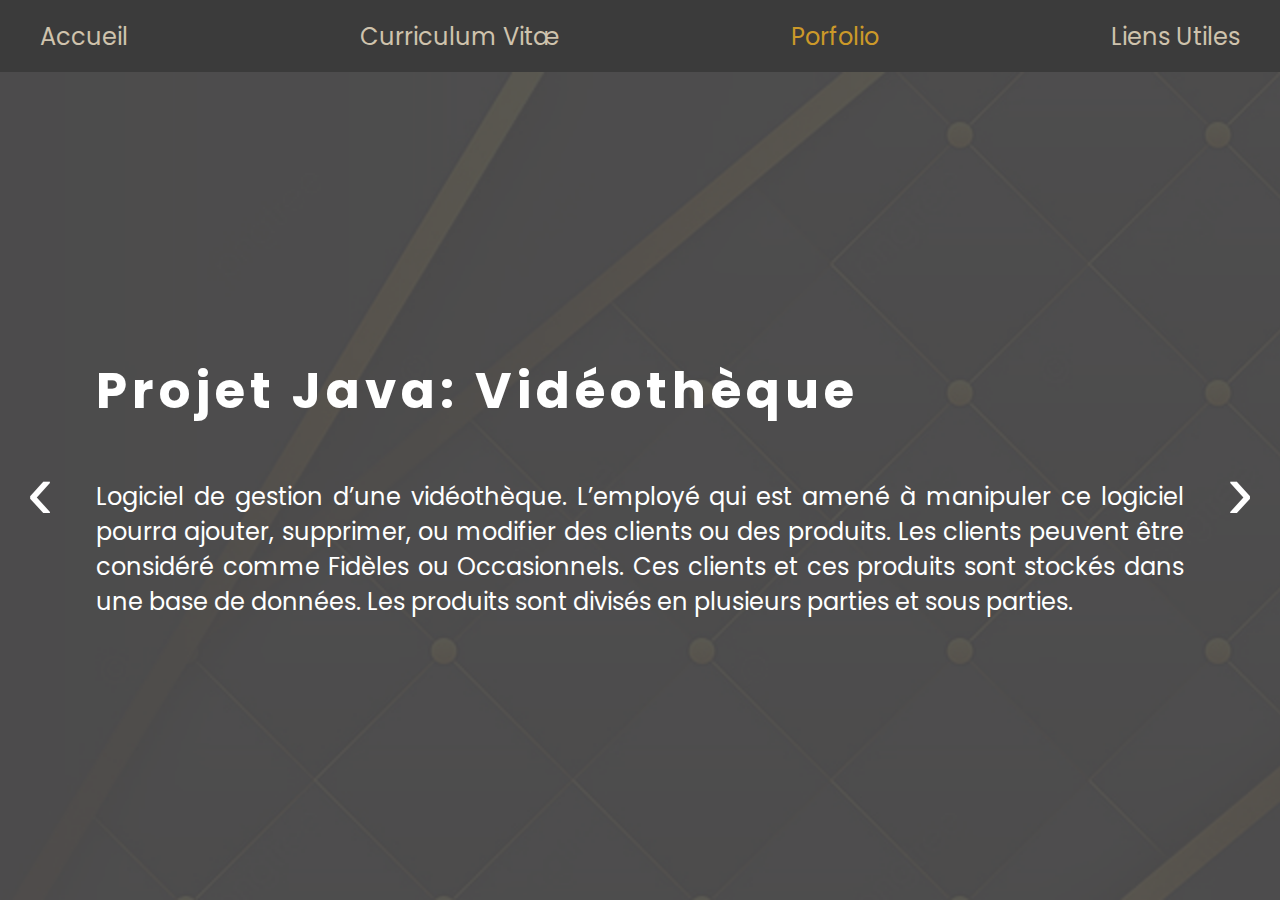
<file: Every Project/Project 4/fourthProject.html>
<!DOCTYPE html>
<html>
<head>
    <meta charset="utf-8"/>
    <meta name="viewport" content="width=device-width, initial-scale=1"/>
    <link rel="preconnect" href="https://fonts.gstatic.com">
    <link href="https://fonts.googleapis.com/css2?family=Poppins&display=swap" rel="stylesheet">
    <link rel="stylesheet" type="text/css" href="../../Common to All Page/commonToAllPage.css"/>
    <link rel="stylesheet" type="text/css" media="screen and (max-width: 800px)" href="../../Common to All Page/commonToAllPageMobile.css"/>

    <link rel="stylesheet" type="text/css" href="../../Common to All Page/commonParallaxEffect.css"/>
    <link rel="stylesheet" type="text/css" media="screen and (min-width: 831px) and (max-width: 1400px)" href="../../Common to All Page/commonParallaxEffectLaptop.css"/>
    <link rel="stylesheet" type="text/css" media="screen and (min-width: 501px) and (max-width: 830px)" href="../../Common to All Page/commonParallaxEffectTablet.css"/>
    <link rel="stylesheet" type="text/css" media="screen and (max-width: 500px)" href="../../Common to All Page/commonParallaxEffectMobile.css"/>

    <link rel="stylesheet" type="text/css" href="../Project Style/project.css"/>
    <link rel="stylesheet" type="text/css" media="screen and (min-width: 831px) and (max-width: 1400px)" href="../Project Style/projectLaptop.css"/>
    <link rel="stylesheet" type="text/css" media="screen and (min-width: 501px) and (max-width: 830px)" href="../Project Style/projectTablet.css"/>
    <link rel="stylesheet" type="text/css" media="screen and (max-width: 500px)" href="../Project Style/projectMobile.css"/>
</head>

<body>

<header>
    <div class="navBar">
        <a href="../../Portfolio/Portfolio.html" class="retour">Retour</a>
        <input type="checkbox" id="navCheck">
        <div class="navButton">
            <label for="navCheck">
            <div class="line1"></div>
            <div class="line2"></div>
            <div class="line3"></div>
            </label>
        </div>
        
        <div class="navLinks">
            <a href="../../index.html" class="compNavBar">Accueil</a>
            <a href="../../CV/CV.html" class="compNavBar">Curriculum Vit&aelig;</a>
            <a href="../../Portfolio/Portfolio.html" class="compNavBar activeNavLink">Porfolio</a>
            <a href="../../Useful Link/usefulLinks.html" class="compNavBar">Liens Utiles</a>
        </div>
    </div>
</header>

<main>

<div class="containerPara">
    <div class="parallax"></div>
    <div class="wholeContainer">
        <button class="carouselNavBtn previous" id="previous">
            &#139;
        </button>

        <div class="carouselContainer">
            <div class="carouselWrapper">
                <div class="carouselSlide" id="slide1">

                    <h1>Projet Java: Vidéothèque</h1>
                    <p>
                        Logiciel de gestion d’une vidéothèque. L’employé qui est amené à manipuler ce logiciel pourra ajouter, supprimer, ou modifier des clients ou des produits. Les clients peuvent être considéré comme Fidèles ou Occasionnels. Ces clients et ces produits sont stockés dans une base de données. Les produits sont divisés en plusieurs parties et sous parties.
                    </p>

                </div>
                <div class="carouselSlide" id="slide1">

                    <h1>Objectif du projet</h1>
                    <p>
                        Modélisation complète d'un problème avec UML et sa mise en œuvre en Java.
                    </p>
                    <br>
                    <h1>Compétences vissées</h1>
                    <p>
                        Programmation par objet, UML, Langage Java (classe, héritage, gestion d'une interface graphique complète et gestion des événements graphiques, etc.)
                    </p>

                </div>
                <div class="carouselSlide" id="slide2">

                    <h1>Compétences</h1>
                    <div class="imageContainer">
                        <img src="../Image/java.png" alt="">
                        <img src="../Image/uml.png" alt="">
                        <img src="../Image/MySQL.png" alt="">
                    </div>

                </div>
            </div>
        </div>

        <button class="carouselNavBtn next" id="next">
            &#155;
        </button>
        <div class="upDownBtnContainer">
            <button class="upDownBtn" id="up">
                &#x25B2;
            </button>
            <button class="upDownBtn" id="down">
                &#x25BC;
            </button>
        </div>
    </div>
</div>

</main>

<script type="text/javascript" src="../../Common to All Page/commonParallaxEffect.js"></script>
</body>
</html>
</file>
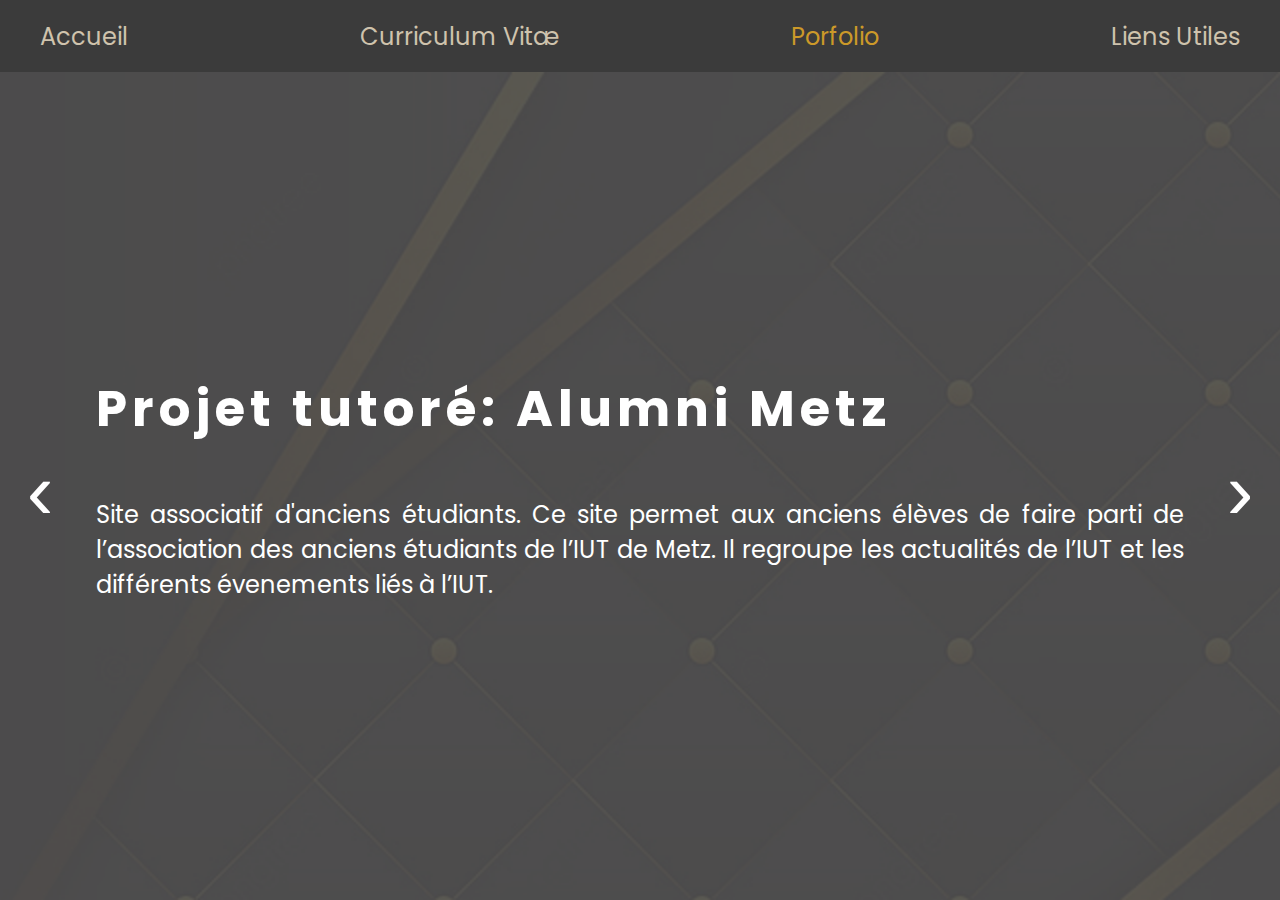
<file: Every Project/Project 5/fifthProject.html>
<!DOCTYPE html>
<html>
<head>
    <meta charset="utf-8"/>
    <meta name="viewport" content="width=device-width, initial-scale=1"/>
    <title>Portfolio: Mehdi Akniou</title>
    <link rel="preconnect" href="https://fonts.gstatic.com">
    <link href="https://fonts.googleapis.com/css2?family=Poppins&display=swap" rel="stylesheet">
    <link rel="stylesheet" type="text/css" href="../../Common to All Page/commonToAllPage.css"/>
    <link rel="stylesheet" type="text/css" media="screen and (max-width: 800px)" href="../../Common to All Page/commonToAllPageMobile.css"/>

    <link rel="stylesheet" type="text/css" href="../../Common to All Page/commonParallaxEffect.css"/>
    <link rel="stylesheet" type="text/css" media="screen and (min-width: 831px) and (max-width: 1400px)" href="../../Common to All Page/commonParallaxEffectLaptop.css"/>
    <link rel="stylesheet" type="text/css" media="screen and (min-width: 501px) and (max-width: 830px)" href="../../Common to All Page/commonParallaxEffectTablet.css"/>
    <link rel="stylesheet" type="text/css" media="screen and (max-width: 500px)" href="../../Common to All Page/commonParallaxEffectMobile.css"/>

    <link rel="stylesheet" type="text/css" href="../Project Style/project.css"/>
    <link rel="stylesheet" type="text/css" media="screen and (min-width: 831px) and (max-width: 1400px)" href="../Project Style/projectLaptop.css"/>
    <link rel="stylesheet" type="text/css" media="screen and (min-width: 501px) and (max-width: 830px)" href="../Project Style/projectTablet.css"/>
    <link rel="stylesheet" type="text/css" media="screen and (max-width: 500px)" href="../Project Style/projectMobile.css"/>
    <link rel="stylesheet" type="text/css" media="screen and (max-width: 380px)" href="../Project Style/projectSmallMobile.css"/>
</head>

<body>

<header>
    <div class="navBar">
        <a href="../../Portfolio/Portfolio.html" class="retour">Retour</a>
        <input type="checkbox" id="navCheck">
        <div class="navButton">
            <label for="navCheck">
            <div class="line1"></div>
            <div class="line2"></div>
            <div class="line3"></div>
            </label>
        </div>
        
        <div class="navLinks">
            <a href="../../index.html" class="compNavBar">Accueil</a>
            <a href="../../CV/CV.html" class="compNavBar">Curriculum Vit&aelig;</a>
            <a href="../../Portfolio/Portfolio.html" class="compNavBar activeNavLink">Porfolio</a>
            <a href="../../Useful Link/usefulLinks.html" class="compNavBar">Liens Utiles</a>
        </div>
    </div>
</header>

<main>

<div class="containerPara">
    <div class="parallax"></div>
    <div class="wholeContainer">
        <button class="carouselNavBtn previous" id="previous">
            &#139;
        </button>

        <div class="carouselContainer">
            <div class="carouselWrapper">
                <div class="carouselSlide" id="slide1">

                    <h1>Projet tutoré: Alumni Metz</h1>
                    <p>
                        Site associatif d'anciens étudiants. Ce site permet aux anciens élèves de faire parti de l’association des anciens étudiants de l’IUT de Metz. Il regroupe les actualités de l’IUT et les différents évenements liés à l’IUT.
                    </p>

                </div>
                <div class="carouselSlide" id="slide1">

                    <h1>Objectif du projet</h1>
                    <p>
                        Mise en oeuvre des méthodes de conduite de projet.
                    </p>
                    <br>
                    <h1>Compétences visées</h1>
                    <p>
                        Mise en pratique de la méthodologie de conduite de projets
                        <br>
                        Développement des compétences d’autonomie et d’initiative de l’étudiant
                        <br>
                        Développement des aptitudes au travail en équipe
                    </p>

                </div>
                <div class="carouselSlide" id="slide2">

                    <h1>Langages et Technologies</h1>
                    <div class="imageContainer">
                        <img src="../Image/html.png" alt="">
                        <img src="../Image/css.png" alt="">
                        <img src="../Image/php.png" alt="">
                        <img src="../Image/git.png" alt="">
                        <img src="../Image/gantt.png" alt="">
                    </div>

                </div>
            </div>
        </div>

        <button class="carouselNavBtn next" id="next">
            &#155;
        </button>
        <div class="upDownBtnContainer">
            <button class="upDownBtn" id="up">
                &#x25B2;
            </button>
            <button class="upDownBtn" id="down">
                &#x25BC;
            </button>
        </div>
    </div>
</div>

</main>

<script type="text/javascript" src="../../Common to All Page/commonParallaxEffect.js"></script>
</body>
</html>
</file>
<file: Common to All Page/commonToAllPage.css>
* {
    margin: 0;
    padding: 0;
    box-sizing: border-box;
  }  
html {
    --orangeColor: rgb(204, 153, 41);
}
body {
    font-family: 'Poppins', sans-serif;
    font-size: 20px;
    background-color: rgb(80, 79, 79);
    color: rgb(216, 207, 191);
}
/* Properties of the naviguation Bar */
    /* Properties of the nav bar / Appearance */
        .navBar {
            padding: 0 40px;
            height: 8vh;
            width: 100%;
            font-size: 24px;
            background-color: #3b3b3b;
            position : relative;
            display: flex;
            justify-content: space-around;
            align-items: center;
        }
    /* Disposition of the links */
        .navLinks {
            width: 100%;
            height: auto;
            display: flex;
            justify-content: space-between;
            align-items: center;
        }
    /* Appearance of the Links */
        .navLinks a {
            text-decoration: none;
            color: #cfc3ad;
            /* Permet de faire une ligne bleu progressive au passage de la souris */
            background: linear-gradient(to top, var(--orangeColor) 0%, var(--orangeColor) 7%, transparent 10.01%) no-repeat left bottom / 0 100%;
            transition: background-size 0.4s;
        }
        .navLinks > a.activeNavLink {
            color:  var(--orangeColor);
        }
        /* Permet la propagation de la ligne de soulignement au passage de la souris */
            .compNavBar:hover {
                background-size: 100% 100%;
            }
            .activeNavLink:hover {
                background-size: 0 0;
            }
    /* We don't want the button to appear in the Desktop version of the website  */
        .navBar > .navButton{
        display: none;
        }
    /* We don't want the checkbox to appear in the Desktop version of the website */
        .navBar > #navCheck{
        display: none;
        }
</file>
<file: Common to All Page/commonToAllPageMobile.css>
/* Properties of the nav Bar */
.navBar {
    position: relative;
    display: flex;
    justify-content: flex-end;
    align-items: center;
    padding: 0 15px 0 0;
    height: 7vh;
}
/* Reveal the nav button */
.navBar > .navButton {
    display: inline-block;
}
/* Design of the button */
/* Dispose the three line in column */
    .navBar > .navButton > label {
        display: flex;
        flex-direction: column;
        justify-content: space-around;
        align-items: center;
    }
/* Dimension of the line's button */
    .navBar > .navButton > label > div {
        width: 25px;
        height: 2px;
        margin: 3px;
        background-color: #887551;
    }
/* Design of the button once clicking on it (doing a cross here) */
#navCheck:checked ~ .navButton > label > .line1 {
    transform: translateY(8px) rotate(45deg);
    transform-origin: center;
}
#navCheck:checked ~ .navButton > label > .line2 {
    opacity: 0;
}
#navCheck:checked ~ .navButton> label > .line3 {
    transform: translateY(-8px) rotate(-45deg);
    transform-origin: center;
}
/* Position of the links container once clicking on the button */
.navBar > .navLinks {
    background-color: #3b3b3b;
    position: absolute;
    z-index: 1;
    top: 7vh;
    right: 0px;
    width: 100%;
    height: 0px;
    display: flex;
    flex-direction: column;
    align-items: center;
    justify-content: space-around;
    transition: all 0.2s ease-in;
    overflow: hidden;
}
/* Position of links */
.navBar > .navLinks > a {
    text-align: center;
    width: 100%;
    font-size: 18px;
}
/* Delete the line when hover the links */
.compNavBar:hover {
    background-size: 0 0;
}
/* checked / unchecked height of the links container */
.navBar > #navCheck:not(:checked) ~ .navLinks {
    height: 0px;
}
.navBar > #navCheck:checked ~ .navLinks {
    height: calc(93vh);
    overflow-y: auto;
}
</file>
<file: Home/accueil.css>
.pres1 {
    display: -webkit-flex;
    flex-direction: row;
    align-items: center;
    justify-content: center;
    margin-bottom: 30px;
}
main {
    height: 92vh;
    padding: 40px 40px;
    display: flex;
    align-items: stretch;
}
.photoPerso {
    width: 290px;
    height: 300px;
    border-radius: 50%;
    border: 5px solid #CC9929;
    margin-right: 70px;
}
.name {
    font-size: 70px;
    line-height: 1;
}
.name > span {
    font-size: 50px;
}
.content {
    text-align: justify;
    font-size: 22px;
    overflow: auto;
    padding-right: 10px;
}
.presentation {
    background-color:#3b3b3b;
    border-radius: 20px;
    padding: 60px;
    display: -webkit-flex;
    flex-direction: column;
    justify-content: space-between;
}
.content::-webkit-scrollbar {
    width: 4px;
    height: 0px;
}
.content::-webkit-scrollbar-track {
    border: 7px solid transparent;
}
.content::-webkit-scrollbar-thumb {
    background:  rgb(156, 156, 156);
    border-radius: 3px;
}
</file>
<file: Home/accueilTablet.css>
main {
    padding: 15px;
}
.photoPerso {
    width: 200px;
    height: 210px;
    margin-right: 50px;
}
.name {
    font-size: 40px;
    line-height: 1.2;
}
.name > span {
    font-size: 30px;
}
.content {
    font-size: 20px;
}
</file>
<file: Home/accueilMobile.css>
.pres1 {
    flex-direction: column;
}
main {
    height: 93vh;
    padding: 10px;
}
.photoPerso {
    width: 180px;
    height: 190px;
    margin: 0 auto 20px auto;
}
.name {
    font-size: 30px;
}
.name > span {
    font-size: 20px;
}
.content {
    font-size: 14px;
}
.presentation {
    display: -webkit-flex;
    border-radius: 10px;
    padding: 40px 15px;
}
</file>
<file: Common to All Page/commonParallaxEffect.css>
html {
    --widthSlider: 85%;
}
body {
    color: rgb(255, 255, 255);
    overflow: hidden;
}
.containerPara {
    display: flex;
    align-items: center;
    position: relative;
    width: 100%;
    height: 92vh;
    overflow: hidden;
}
.parallax {
    background: url('par1.png') repeat-x scroll 0 0;
    background-size: cover;
    position: absolute;
    top: 0;
    left: 0;
    width: 150%;
    height: 100%;
    z-index: -1;
    transition: transform 0.4s linear;
}
.wholeContainer {
    display: flex;
    justify-content: space-between;
    align-items: center;
    width: 100%;
    height: auto;
}
.carouselContainer {
    overflow: hidden;
    padding: 0;
    width: var(--widthSlider);
    height: auto;
}
.carouselWrapper {
    display: flex;
    align-items: center;
    width: 100%;
    height: auto;
    transition: transform 0.3s linear;
}
.carouselSlide {
    display: flex;
    flex-direction: column;
    justify-content: flex-start;
    flex-shrink: 0;
    font-size: 25px;
    width: 100%;
    height: auto;
}
.carouselNavBtn {
    width: 100px;
    height: 100px;
    border: none;
    font-size: 100px;
    outline: none;
    cursor: over;
    vertical-align: top;
    background-color: transparent;
    color: white;
}

.upDownBtnContainer {
    display: none;
}
</file>
<file: Common to All Page/commonParallaxEffectLaptop.css>
.carouselSlide {
    font-size: 19px;
}
.carouselNavBtn {
    width: 80px;
    height: 80px;
    font-size: 80px;
}
</file>
<file: Common to All Page/commonParallaxEffectTablet.css>
.wholeContainer {
    justify-content: center;
    height: 100%;
}
.containerPara {
    height: 93vh;
}
.parallax {
    width: 100%;
    height: 150%;
}
.carouselContainer {
    width: 88%;
    height: 100%;
}
.carouselWrapper {
    display: flex;
    flex-direction: column;
    height: 100%;
}
.carouselSlide {
    font-size: 20px;            
    align-items: flex-start;
    height: 100%;
}
.carouselNavBtn {
    display: none;
}
.upDownBtnContainer {
    display: flex;
    flex-direction: column;
    position: absolute;
    bottom: 10px;
    right: 10px;
}
.upDownBtn {
    width: 70px;
    height: 35px;
    font-size: 25px;
    background-color: transparent;
    color: white;
    border: none;
    outline: none;
}
</file>
<file: Common to All Page/commonParallaxEffectMobile.css>
.wholeContainer {
    justify-content: center;
    height: 100%;
}
.containerPara {
    height: 93vh;
}
.parallax {
    width: 100%;
    height: 150%;
}
.carouselContainer {
    width: 93%;
    height: 100%;
}
.carouselWrapper {
    display: flex;
    flex-direction: column;
    height: 100%;
}
.carouselSlide {
    font-size: 16px;            
    align-items: flex-start;
    height: 100%;
}
.carouselNavBtn {
    display: none;
}
.upDownBtnContainer {
    display: flex;
    flex-direction: column;
    position: absolute;
    bottom: 5px;
    right: -5px;
}
.upDownBtn {
    width: 70px;
    height: 35px;
    font-size: 25px;
    background-color: transparent;
    color: white;
    border: none;
    outline: none;
}
</file>
<file: CV/cvStyle.css>
* {
    padding: 0;
    margin: 0;
    box-sizing: border-box;
}
/* General Properties */
    .blocContainer {
        display: flex;
        flex-direction: row;
        justify-content: space-between;
        align-items: center;
    }
    .carouselSlide > h1 {
        margin-bottom: 50px;
        font-size: 100px;
        font-weight: 100;
    }
    .skills {
        margin-right: 70px;
    }
    hr {
        display: none;
    }
/* Fist and second Slide Content */
    .education {
        display: grid;
        grid-template-columns: auto auto;
        grid-row-gap: 50px;
        width: 70%;
    }
    .instit {
        color: rgb(235, 228, 213);
    }
    .experience {
        display: grid;
        grid-template-columns: auto auto;
        grid-row-gap: 50px;
        width: 80%;
    }
/* Third Slide content */
    .firstBlocLine {
        margin: 15px 0;
        display: flex;
        flex-direction: row;
    } 
    .red {
        background-color: rgb(255, 168, 168);
    }
    .yellow {
        background-color: rgb(238, 238, 139);
    }
    .blue {
        background-color: rgb(157, 157, 255);
    }
    .white {
        background-color: white;
    }
    .bullet {
        margin-right: 10px;
        width: 15px;
        height: 15px;
        border-radius: 50%;
    }
/* Fourth slide content */
    #slide4 p {
        margin-bottom: 20px;
        color: rgb(235, 228, 213);
    }
    .titleColor, .year {
        font-size: 30px;
        color: white;
    }

/* Button skills (slider) */
    .btnSkills {
        display: none;
    }
</file>
<file: CV/cvStyleLaptop.css>
/* General Properties */
    .carouselSlide > h1 {
        font-size: 70px;
    }
    .skills {
        margin-right: 40px;
    }
/* Fist and second Slide Content */
    .education {
        width: 100%;
    }
    .experience {
        width: 100%;
    }
/* Third Slide content */
    .firstBlocLine {
        margin: 10px 0;
    } 
    .bullet {
        margin-right: 8px;
        width: 12px;
        height: 12px;
    }
/* Fourth slide content */
    .titleColor, .year {
        font-size: 28px;
    }
</file>
<file: CV/cvStyleTablet.css>
/* General Properties */
    .blocContainer {
        transition: transform 0.2s linear;
    }
    .carouselSlide > h1 {
        margin: 40px 0;
        font-size: 46px;
    }
    .skills {
        margin-right: 0px;
    }
    hr {
        display: block;
        margin-bottom: 10px;
        opacity: 0.5;
    }
/* Fist and second Slide Content */
    .education {
        display: block;
        width: 100%;
    }
    .instit {
        margin-bottom: 50px;
    }
    .experience {
        display: block;
        width: 100%;
    }
/* Third Slide content */
    .firstBlocLine {
        margin: 10px 0;
    }
    .bullet {
        margin-right: 10px;
        width: 14px;
        height: 14px;
    }
/* Fourth slide content */
    .titleColor, .year {
        font-size: 23px;
        text-align: right;
    }
/* Design and properties of the skills slide */
    .btnSkills {
        margin: 10px 20px;
        display: inline-block;
    }
    .overflowSkills {
        width: 240px;
        height: auto;
        overflow-x: hidden;
    }
    #btnPrev, #btnNext {
        width: 60px;
        height: 60px;
        font-size: 50px;
        outline: none;
        border: none;
        background-color: transparent;
        color: white;
    }
</file>
<file: CV/cvStyleMobile.css>
/* General Properties */
    .blocContainer {
        transition: transform 0.2s linear;
    }
    .carouselSlide > h1 {
        margin: 40px 0;
        font-size: 36px;
    }
    .skills {
        margin-right: 0px;
    }
    hr {
        display: block;
        margin-bottom: 10px;
        opacity: 0.5;
    }
    /* Fist and second Slide Content */
    .education {
        display: block;
        width: 100%;
    }
    .instit {
        margin-bottom: 50px;
    }
    .experience {
        display: block;
        width: 100%;
    }
/* Third Slide content */
    .firstBlocLine {
        margin: 10px 0;
    }
    .bullet {
        margin-right: 8px;
        width: 11px;
        height: 11px;
    }
/* Fourth slide content */
    .titleColor, .year {
        font-size: 20px;
        text-align: right;
    }
/* Design and properties of the skills slide */
    .btnSkills {
        margin: 10px 20px;
        display: inline-block;
    }
    .overflowSkills {
        width: 190px;
        height: auto;
        overflow-x: hidden;
    }
    #btnPrev, #btnNext {
        width: 50px;
        height: 50px;
        font-size: 40px;
        outline: none;
        border: none;
        background-color: transparent;
        color: white;
    }
</file>
<file: Portfolio/portfolio.css>
*{
    margin: 0;
    padding: 0;
    box-sizing: border-box;
}
html {  
    --widthImgAndDivContainer: 700px;
    overflow: hidden;
}
main {
    background-image: url('../Common\ to\ All\ Page/par1.png');
    background-size: cover;
}
.carousel {
    width: 100%;
    height: 92vh;
    display: flex;
    flex-direction: column;
    justify-content: center;
    align-items: center;
}
.carouselBody {
    width: 100%;
    overflow: hidden;
}
.carouselSlider {
    margin: 45px 0;
    transition: transform 0.2s ease-in-out; /* translation d'une slide a l'autre */
    display: flex;
    align-items: center;
}
.carouselItem {
    perspective: 1200px;
}
.carouselItem .carouselContent {
    display: flex;
    flex-direction: column;
    align-items: center;
    width: var(--widthImgAndDivContainer);
    height: auto;
    width: 100%;
    transition: transform 0.2s ease-in-out;
    /*rotatingslideduration*/
    transform-style: preserve-3d;
}
.prevBtn, .nextBtn {
    font-size: 100px;
    color: white;
    cursor: pointer;
    background-color: transparent;
    border: none;
    outline: none;
}
.prevBtn {
    margin-right: 20px;
}
.nextBtn {
    margin-left: 20px;
}

.imgContainer img {
    width: var(--widthImgAndDivContainer);
}
.content {
    margin-top: 10px;
    color: white;
    font-size: 30px;
    border: 1px white solid;
    width: 100%;
    padding: 20px;
    background-color: #1e272e;
    text-align: center;
}
a{
    text-decoration: none;
}
</file>
<file: Portfolio/portfolioMobile2.css>
html {  
    --widthImgAndDivContainer: 450px;
}
.carouselItem .carouselContent {
    width: var(--widthImgAndDivContainer);
}
.prevBtn, .nextBtn {
    font-size: 80px;
}
.imgContainer img {
    width: var(--widthImgAndDivContainer);
}
.content {
    font-size: 25px;
}
</file>
<file: Portfolio/portfolioMobile.css>
html {  
    --widthImgAndDivContainer: 270px;
}
.carouselItem .slide {
    width: var(--widthImgAndDivContainer);
}
.imgContainer img {
    width: var(--widthImgAndDivContainer);
}
.content {
    font-size: 17px;
    padding: 10px;
}
.prevBtn, .nextBtn {
    font-size: 60px;
}
</file>
<file: Useful Link/usefulLinks.css>
main {
    display: flex;
}
.presentation {
    margin: 50px auto;
    background-color:#3b3b3b;
    border-radius: 20px;
    padding: 60px;
    border: 2px solid #D8CFBF;
}
a {
    color: #D8CFBF;
}
.cvDownload {
    text-align: center
}
.cvPdf > button {
    margin-top: 20px;
    background-color: transparent;
    outline: none;
    border: 4px solid #CC9929;
    color: #CC9929;
    font-size: 20px;
    border-radius: 35px;
    width: 160px;
    height: 45px;
    cursor: pointer;
}
.cvPdf {
    text-decoration: none;
}
.lien > .icon {
    width: 30px;
    margin-right: 15px;
}
.lien {
    display: flex;
    align-items: center;
}
</file>
<file: Useful Link/usefulLinksMobile.css>
main {
    font-size: 14px;
}
.presentation {
    padding: 30px 20px 40px 20px;
}
.cvDownload {
    text-align: center
}
.cvLink {
    font-size: 20px;
}
.lien > .icon {
    width: 20px;
    height: 20px;
    margin-right: 15px;
}
.lien > #email {
    width: 20px;
    height: 15px;
    margin-right: 15px;
}
</file>
<file: Every Project/Project Style/project.css>
h1 {
    font-size: 70px;
    margin-bottom: 50px;
    letter-spacing: 5px;
}
p {
    font-size: 35px;
    text-align: justify;
}
.imageContainer {
    display: flex;
    flex-wrap: wrap;
    justify-content: center;
    align-items: center;
}
img {
    margin: 15px;
    width: 300px;
    height: auto;
}
.FXML {
    display: flex;
    align-items: center;
    justify-content: center;
    width: 300px;
    height: 250px;
    font-size: 80px;
    font-style: italic;
    font-weight: 1000;
    color: rgb(216, 207, 191);
}
.retour {
    display: none;
}
</file>
<file: Every Project/Project Style/projectLaptop.css>
h1 {
    font-size: 50px;
    margin-bottom: 50px;
}
p {
    font-size: 24px;
}
img {
    width: 200px;
    height: auto;
}
.FXML {
    font-size: 70px;
}
.retour {
    display: none;
}
</file>
<file: Every Project/Project Style/projectTablet.css>
h1 {
    font-size: 35px;
    margin: 50px 0;
}
p {
    font-size: 19px;
}
img {
    width: 170px;
    height: auto;
}
.FXML {
    font-size: 50px;
    width: 250px;
    height: 200px;
}
.navBar {
    justify-content: space-between;
} 
.retour{
    display: block;
    font-size: 20px;
    text-decoration: none;
    color:  #cfc3ad;
    margin-left: 20px;
}
</file>
<file: Every Project/Project Style/projectMobile.css>
h1 {
    font-size: 25px;
    margin: 30px 0 40px 0;
    letter-spacing: 2px;
}
p {
    font-size: 14px;
    text-align: justify;
    word-wrap: break-word;
    overflow-wrap: break-word;
    -webkit-hyphens: auto;
    -moz-hyphens: auto;
    hyphens: auto;
}
img {
    width: 130px;
    height: auto;
}
.FXML {
    font-size: 45px;
    width: 200px;
    height: 170px;
}
.navBar {
    justify-content: space-between;
} 
.retour{
    display: block;
    font-size: 20px;
    text-decoration: none;
    color:  #cfc3ad;
    margin-left: 20px;
}
</file>
<file: Every Project/Project Style/projectSmallMobile.css>
h1 {
    font-size: 23px;
    margin: 30px 0 40px 0;
    letter-spacing: 2px;
}
p {
    font-size: 15px;
    text-align: left;
}
img {
    width: 100px;
    height: auto;
}
.FXML {
    font-size: 45px;
    width: 200px;
    height: 170px;
}
.navBar {
    justify-content: space-between;
} 
.retour{
    display: block;
    font-size: 20px;
    text-decoration: none;
    color:  #cfc3ad;
    margin-left: 20px;
}
</file>
